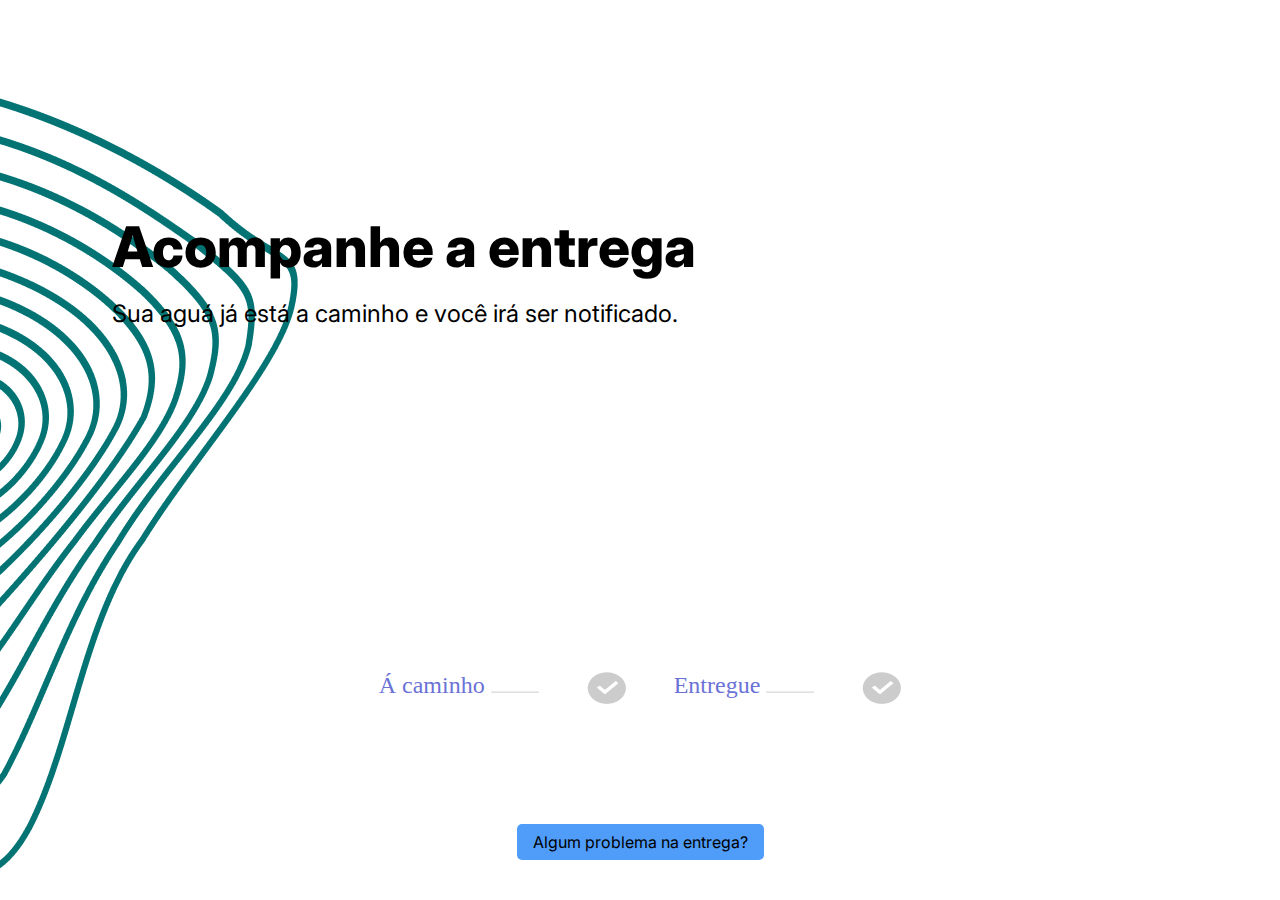
<file: acompanhar_entrega.html>
<!DOCTYPE html>
<html lang="pt-br">
<head>
    <meta charset="UTF-8">
    <meta name="viewport" content="width=device-width, initial-scale=1.0">
    <link rel="stylesheet" href="acompanhar_entrega.css">
    <title>Entrega</title>
</head>
<body>
    <header>
    <div class="header">
        <div class="container">
            <h1>Acompanhe a entrega</h1>
            <br>
            <p class="texto_2">Sua aguá já está a caminho e você irá ser notificado.</p>
        </div>
    </div>
    </header>
    <main>
        <div class="entrega">
            <span>Á caminho <img src="Line 5.png"></span> <img src="confere.png">
            <span>Entregue <img src="Line 5.png"></span> <img src="confere.png">
        </div>
    </main>
    <footer>
        <div>
            <button class="botao" type="button">Algum problema na entrega?</button>

        </div>
    </footer>
</body>
</html>
</file>
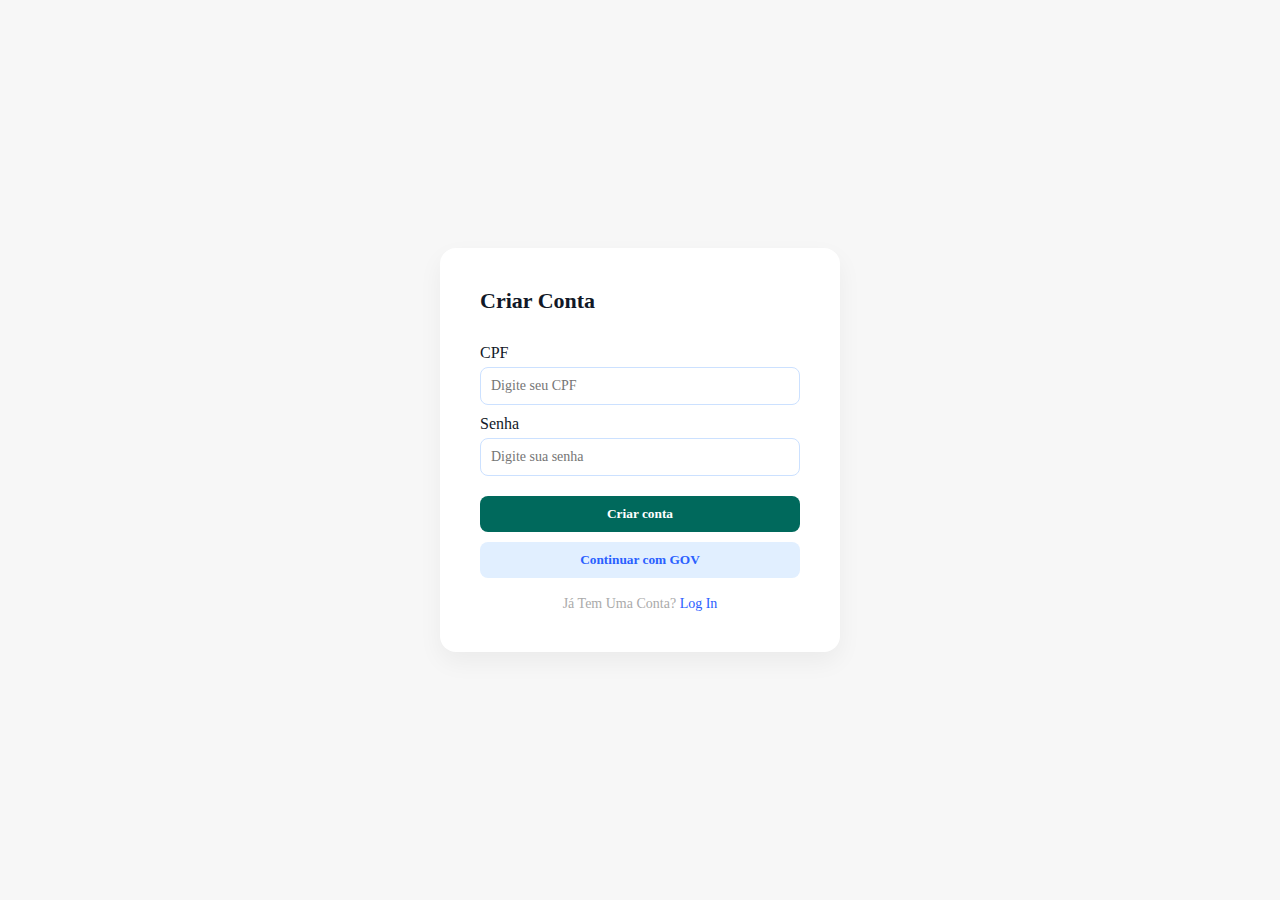
<file: html/cadastro.html>
<!DOCTYPE html>
<html lang="pt-br">
<head>
  <meta charset="UTF-8" />
  <meta name="viewport" content="width=device-width, initial-scale=1.0" />
  <title>Criar Conta</title>
  <link rel="stylesheet" href="../css/cadastro.css">
</head>

<body>
  <div class="container">
    <form class="form-box">
      <h1>Criar Conta</h1>

      <label for="cpf">CPF</label>
      <input type="text" id="cpf" placeholder="Digite seu CPF" />

      <label for="senha">Senha</label>
      <div class="senha-box">
        <input type="password" id="senha" placeholder="Digite sua senha" />
        <i class="italico"></i>
      </div>

      <button type="submit" class="btn-criar">Criar conta</button>
      <button type="button" class="btn-gov">Continuar com GOV</button>

      <p class="login-link">
        Já Tem Uma Conta? <a href="#">Log In</a>
      </p>
    </form>
  </div>
</body>
</html>
</file>
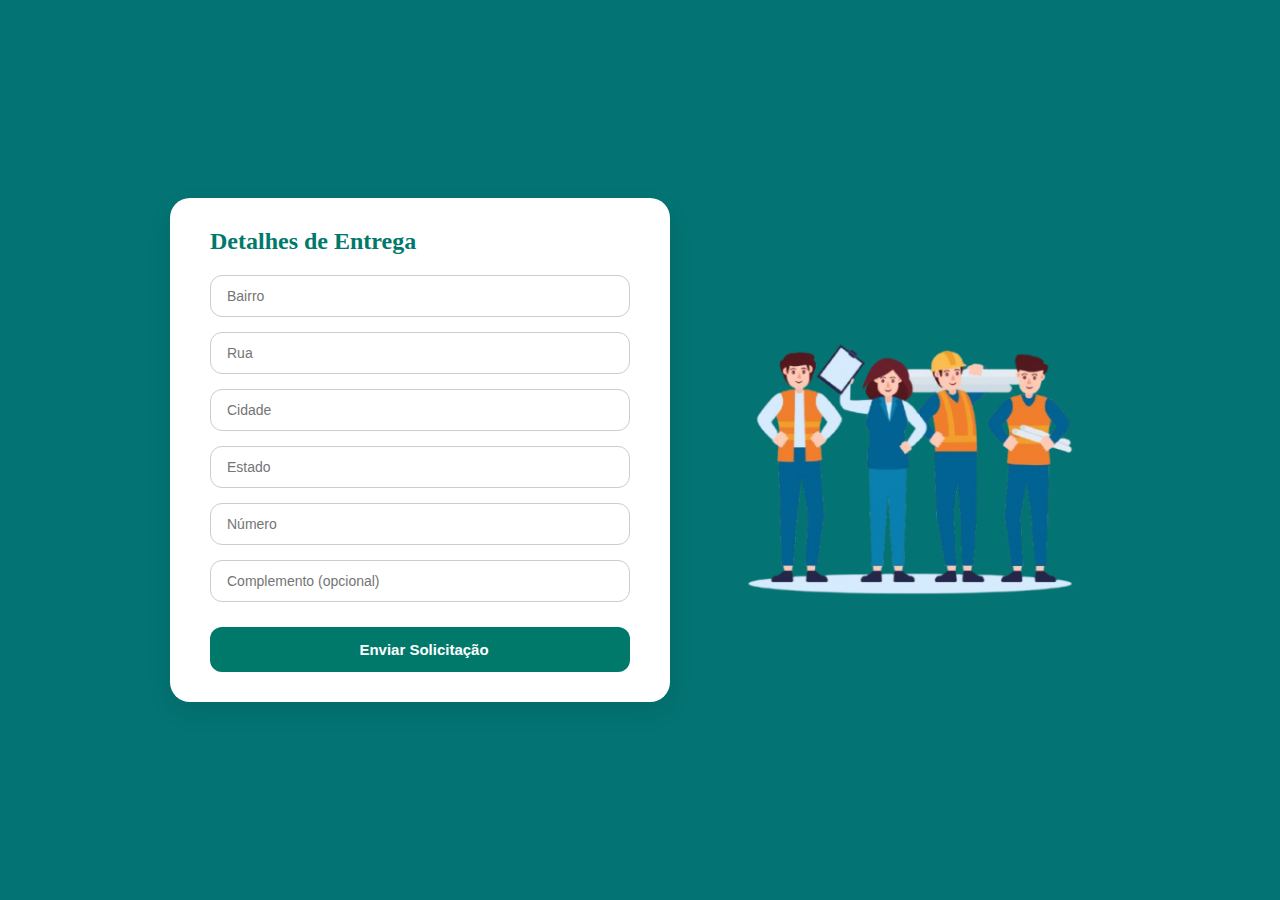
<file: html/detalhe-entrega.html>
<!DOCTYPE html>
<html lang="pt-BR">
<head>
  <meta charset="UTF-8" />
  <meta name="viewport" content="width=device-width, initial-scale=1.0"/>
  <title>Formulário de Entrega</title>
  <link rel="stylesheet" href="../css/detalhe-entrega.css" />

</head>
<body>
  <section class="section">
    <div class="form-box">
      <h2> Detalhes de Entrega</h2>
      <form>
        <div class="input-row">
          <input type="text" placeholder="Bairro" required />
          <input type="text" placeholder="Rua" required />
        </div>
        <div class="input-row">
          <input type="text" placeholder="Cidade" required />
          <input type="text" placeholder="Estado" required />
        </div>
        <div class="input-row">
          <input type="text" placeholder="Número" required />
          <input type="text" placeholder="Complemento (opcional)" />
        </div>
        <button type="submit"><i class="botao"></i> Enviar Solicitação</button>
      </form>
    </div>
    <div class="image-box">
      <img src="../img/image.png" alt="Imagem" />
    </div>
  </section>
</body>
</html>
</file>
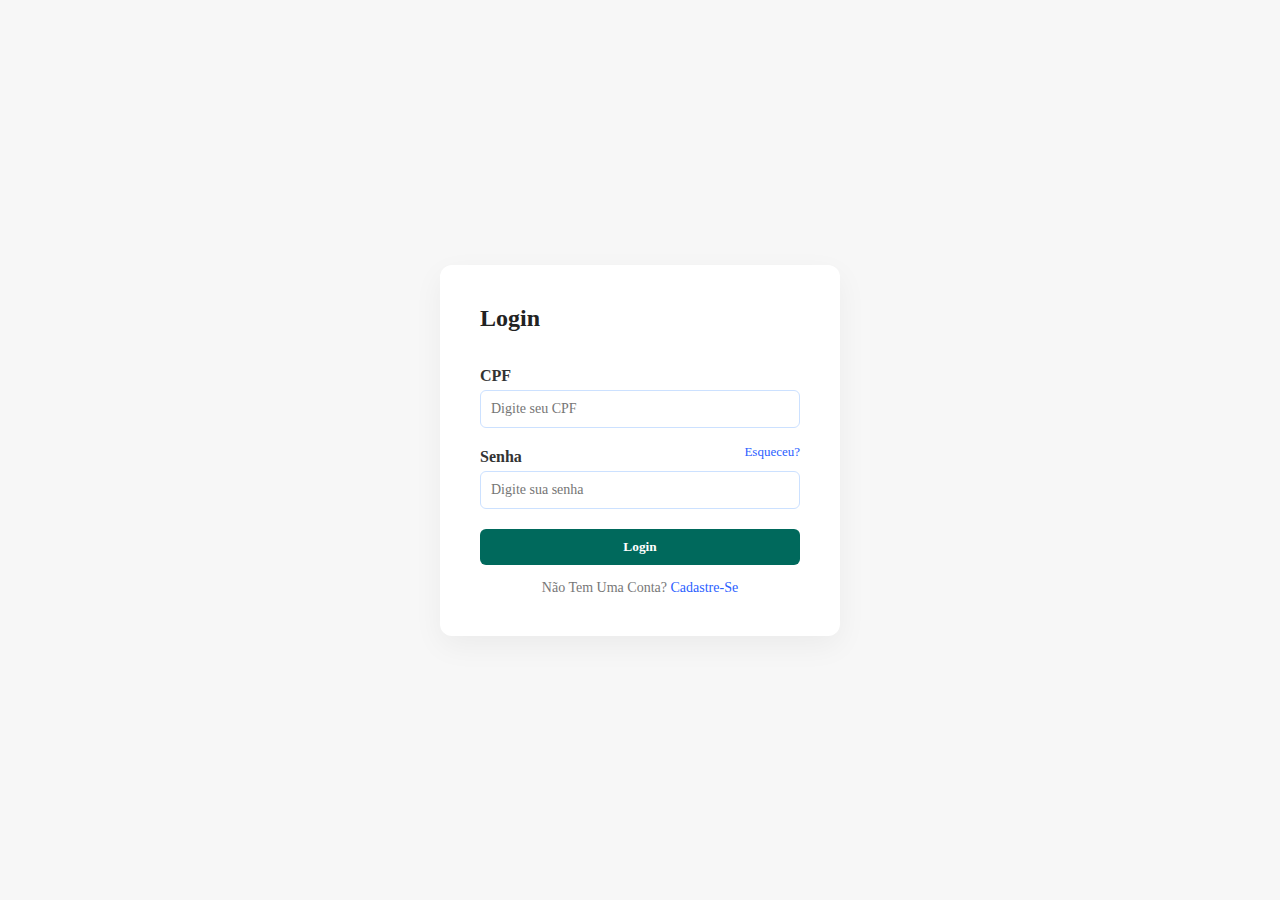
<file: html/login.html>
<!DOCTYPE html>
<html lang="pt-br">
<head>
  <meta charset="UTF-8" />
  <meta name="viewport" content="width=device-width, initial-scale=1.0" />
  <title>Login</title>
  <link rel="stylesheet" href="../css/login.css">
</head>
<body>
  <div class="container">
    <form class="form-box">
      <h1>Login</h1>

      <label for="cpf">CPF</label>
      <input type="text" id="cpf" placeholder="Digite seu CPF" />

      <div class="senha-label">
        <label for="senha">Senha</label>
        <a href="#" class="esqueceu">Esqueceu?</a>
      </div>

      <div class="senha-box">
        <input type="password" id="senha" placeholder="Digite sua senha" />
        <i class="senha"></i>
      </div>

      <button type="submit" class="btn-login">Login</button>

      <p class="cadastro-link">
        Não Tem Uma Conta? <a href="#">Cadastre-Se</a>
      </p>
    </form>
  </div>
</body>
</html>
</file>
<file: acompanhar_entrega.css>
@import url('https://fonts.googleapis.com/css2?family=DM+Sans:ital,opsz,wght@0,9..40,100..1000;1,9..40,100..1000&family=Epilogue:ital,wght@0,100..900;1,100..900&family=Inter:ital,opsz,wght@0,14..32,100..900;1,14..32,100..900&family=Montserrat:ital,wght@0,100..900;1,100..900&family=Poppins:ital,wght@0,100;0,200;0,300;0,400;0,500;0,600;0,700;0,800;0,900;1,100;1,200;1,300;1,400;1,500;1,600;1,700;1,800;1,900&family=Roboto:ital,wght@0,100..900;1,100..900&family=Teko&display=swap');

* {
    padding: 0;
    margin: 0;
    box-sizing: border-box;
}

body {
    background-color: white;
    color: black;
    font: 'Inter', sans-serif;
    background-image: url(Group\ copy.png);
    background-repeat: no-repeat;
    background-position: left;
    background-attachment: fixed;
    display: flex;
    flex-direction: column;
    min-height: 100vh;
    margin: 0;
    padding: 0;
}

.header {
    max-width: 1120px;
    height: 60vh;
    display: flex;
    justify-content: space-between;
    gap: 2rem;
    padding: 2rem;
    margin: auto;
    align-items: center;
}

h1 {
    font-size: 3.5rem;
    font-weight: 800;
    font-family: "Inter", sans-serif;
    align-items: center;
}


.texto_2 {
    font-size: 1.5rem;
    font-weight: 400;
    font-family: "Inter", sans-serif;
}

.container {
    display: flex;
    flex-direction: column;
    
}

main {
    margin-top: auto;
    text-align: center;
    width: 100%;
    display: flex;
    justify-content: center;
    padding-bottom: 5rem;
    margin-bottom: 40px;
}

.entrega {
    display: flex;
    gap: 3rem;
    font-size: 1.5rem;
    font-weight: 500;
    color: #6B72D6;
}

.botao {
    border-radius: 5px;
    border: none;
    font-family: "Inter", sans-serif;
    padding: 8px 16px;
    background-color: #4F9CF9;
    color: black;
    cursor: pointer;
    display: inline-block;
    align-items: center;
    font-size: 1rem;
    display: block;
    margin: 0 auto;
    margin-bottom: 2.5rem;
}
</file>
<file: css/cadastro.css>
* {
    margin: 0;
    padding: 0;
    box-sizing: border-box;
    font-family: 'Times New Roman', Times, serif;
  }
  
  body {
    background: #f7f7f7;
    display: flex;
    justify-content: center;
    align-items: center;
    height: 100vh;
  }
  
  .container {
    background: #ffffff;
    padding: 40px;
    border-radius: 16px;
    box-shadow: 0 10px 25px rgba(0, 0, 0, 0.05);
  }
  
  .form-box {
    display: flex;
    flex-direction: column;
    width: 320px;
  }
  
  h1 {
    font-size: 22px;
    font-weight: bold;
    margin-bottom: 20px;
    color: #111827;
  }
  
  label {
    margin-top: 10px;
    font-weight: 500;
    color: #111827;
  }
  
  input[type="text"],
  input[type="password"] {
    padding: 10px;
    margin-top: 5px;
    border: 1px solid #cce1ff;
    border-radius: 8px;
    font-size: 14px;
    width: 100%;
  }
  
  .senha-box {
    position: relative;
  }
  
  .senha-box i {
    position: absolute;
    right: 10px;
    top: 50%;
    transform: translateY(-50%);
    color: #888;
  }
  
  .btn-criar {
    margin-top: 20px;
    padding: 10px;
    background-color: #00695c;
    color: white;
    border: none;
    border-radius: 8px;
    font-weight: bold;
    cursor: pointer;
  }
  
  .btn-gov {
    margin-top: 10px;
    padding: 10px;
    background-color: #e1efff;
    color: #2a60ff;
    border: none;
    border-radius: 8px;
    font-weight: bold;
    cursor: pointer;
  }
  
  .login-link {
    text-align: center;
    margin-top: 18px;
    font-size: 14px;
    color: #aaa;
  }
  
  .login-link a {
    color: #2a60ff;
    text-decoration: none;
    font-weight: 500;
  }
</file>
<file: css/detalhe-entrega.css>
* {
  margin: 0;
  padding: 0;
  box-sizing: border-box;
}

body {
  font-family: 'Times New Roman', Times, serif;
  background-color: #047373;
}

.section {
  display: flex;
  flex-wrap: wrap;
  align-items: center;
  justify-content: center;
  min-height: 100vh;
  padding: 40px 20px;
  gap: 40px;
}

.form-box {
  background: white;
  padding: 30px 40px;
  border-radius: 20px;
  box-shadow: 0 10px 25px rgba(0, 0, 0, 0.08);
  max-width: 500px;
  width: 100%;
  transition: transform 0.3s ease;
}

.form-box:hover {
  transform: translateY(-5px);
}

.form-box h2 {
  margin-bottom: 20px;
  font-size: 24px;
  color: #00796b;
}

form {
  display: flex;
  flex-direction: column;
  gap: 15px;
}

.input-row {
  display: flex;
  gap: 15px;
  flex-wrap: wrap;
}

input {
  flex: 1;
  padding: 12px 16px;
  border: 1px solid #ccc;
  border-radius: 12px;
  font-size: 14px;
  transition: border-color 0.3s ease;
}

input:focus {
  border-color: #00796b;
  outline: none;
  box-shadow: 0 0 5px rgba(0, 121, 107, 0.3);
}

button {
  margin-top: 10px;
  padding: 14px;
  background: #00796b;
  color: white;
  font-weight: 600;
  border: none;
  border-radius: 12px;
  font-size: 15px;
  cursor: pointer;
  transition: background 0.3s ease;
}

button i {
  margin-right: 8px;
}

button:hover {
  background: #005f56;
}

.image-box img {
  max-width: 400px;
  width: 100%;
  animation: float 3s ease-in-out infinite
}
</file>
<file: css/login.css>
* {
    margin: 0;
    padding: 0;
    box-sizing: border-box;
    font-family: 'Times New Roman', Times, serif;
  }
  
  body {
    background: #f7f7f7;
    display: flex;
    justify-content: center;
    align-items: center;
    height: 100vh;
    
  }
  
  .container {
    background: #ffffff;
    padding: 40px;
    border-radius: 12px;
    box-shadow: 0 10px 30px rgba(0, 0, 0, 0.05);
  }
  
  .form-box {
    display: flex;
    flex-direction: column;
    width: 320px;
  }
  
  .form-box h1 {
    margin-bottom: 25px;
    font-size: 24px;
    font-weight: bold;
    color: #222;
  }
  
  label {
    margin-top: 10px;
    font-weight: 600;
    color: #333;
  }
  
  input[type="text"],
  input[type="password"] {
    padding: 10px;
    margin-top: 5px;
    border: 1px solid #cce1ff;
    border-radius: 6px;
    font-size: 14px;
    width: 100%;
  }
  
  .senha-label {
    display: flex;
    justify-content: space-between;
    align-items: center;
    margin-top: 10px;
  }
  
  .esqueceu {
    font-size: 13px;
    color: #2a60ff;
    text-decoration: none;
  }
  
  .senha-box {
    position: relative;
  }
  
  .senha-box i {
    position: absolute;
    right: 10px;
    top: 50%;
    transform: translateY(-50%);
    color: #888;
  }
  
  .btn-login {
    margin-top: 20px;
    padding: 10px;
    background-color: #00695c;
    color: white;
    border: none;
    border-radius: 6px;
    cursor: pointer;
    font-weight: bold;
  }
  
  .cadastro-link {
    text-align: center;
    margin-top: 15px;
    font-size: 14px;
    color: #777;
  }
  
  .cadastro-link a {
    color: #2a60ff;
    text-decoration: none;
  }
</file>
